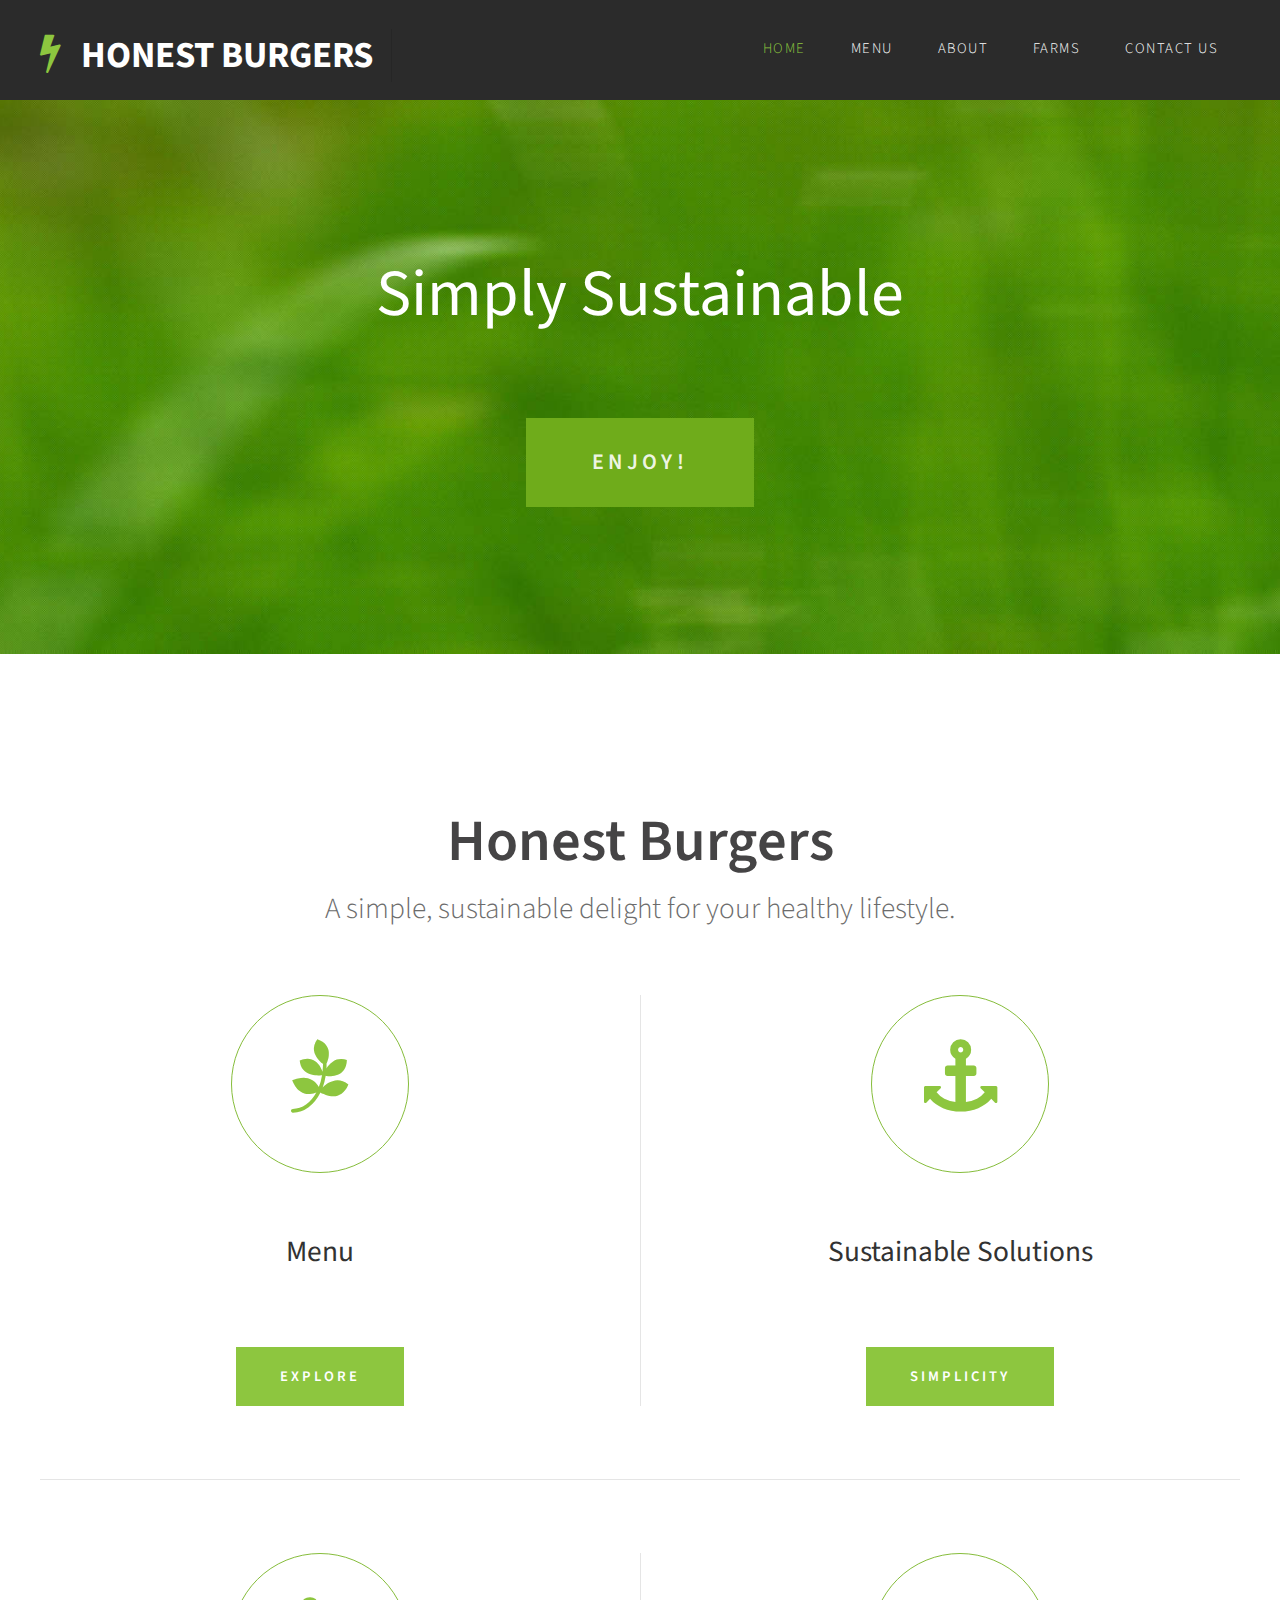
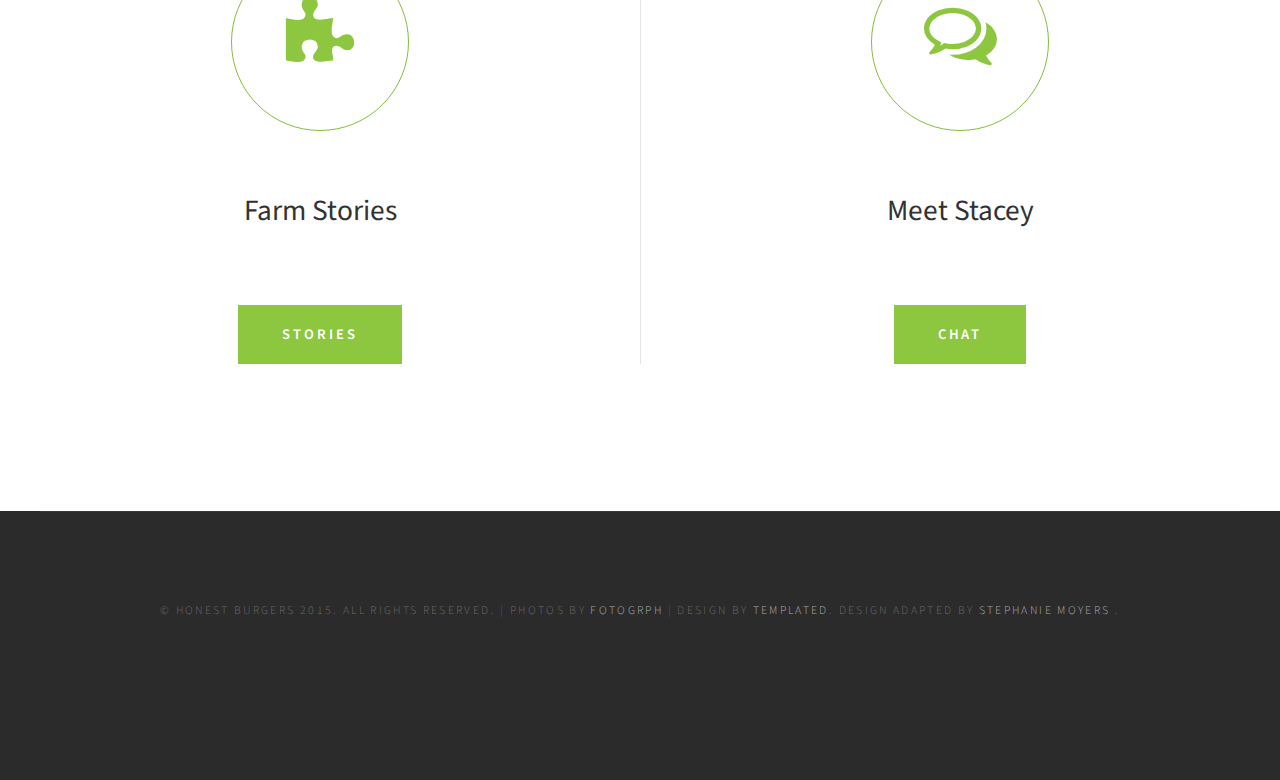
<file: index.html>
<!DOCTYPE html PUBLIC "-//W3C//DTD XHTML 1.0 Strict//EN" "http://www.w3.org/TR/xhtml1/DTD/xhtml1-strict.dtd">

<!--
Design by TEMPLATED
http://templated.co
Released for free under the Creative Commons Attribution License

Name       : LawnLike 
Description: A two-column, fixed-width design with dark color scheme.
Version    : 1.0
Released   : 20131202

-->
<html xmlns="http://www.w3.org/1999/xhtml">
<head>
<meta http-equiv="Content-Type" content="text/html; charset=utf-8" />
<title></title>
<meta name="keywords" content="restaurant, burgers" />
<meta name="description" content="restaurant" />
<link href="http://fonts.googleapis.com/css?family=Source+Sans+Pro:200,300,400,600,700,900" rel="stylesheet" />
<link href="default.css" rel="stylesheet" type="text/css" media="all" />
<link href="fonts.css" rel="stylesheet" type="text/css" media="all" />

<!--[if IE 6]><link href="default_ie6.css" rel="stylesheet" type="text/css" /><![endif]-->

</head>
<body>
<div id="header-wrapper">
	<div id="header" class="container">
		<div id="logo">
			<h1><span class="fa fa-bolt"></span><a href="#">Honest Burgers</a></h1>
		</div>
		<div id="menu">
			<ul>
				<li class="current_page_item"><a href="#" accesskey="1" title="">Home</a></li>
				<li><a href="menuhb.html" accesskey="2" title="">Menu</a></li>
				<li><a href="abouthb.html" accesskey="3" title="">About</a></li>
				<li><a href="farmshb.html" accesskey="4" title="">Farms</a></li>
				<li><a href="#" accesskey="5" title="">Contact Us</a></li>
			</ul>
		</div>
	</div>
</div>
<div id="header-featured">
	<div id="banner-wrapper">
		<div id="banner" class="container">
			<h2>Simply Sustainable</h2>

<!--                
The photos in this template are from <a href="http://fotogrph.com/"> Fotogrph</a>. This free template is released under the <a href="http://templated.co/license">Creative Commons Attribution</a> license, so you're pretty much free to do whatever you want with it (even use it commercially) provided you give us credit for it. Have fun :) </p> -->
                
			<a href="#" class="button">ENJOY!</a>
		</div>
	</div>
</div>
<div id="wrapper">
	<div id="featured-wrapper">
		<div id="featured" class="extra2 margin-btm container">
			<div class="main-title">
				<h2>Honest Burgers</h2>
				<span class="byline"><p>A simple, sustainable delight for your healthy lifestyle. </p></span> </div>
	
			<div class="ebox1"> <span class="fa fa-pagelines"></span>
				<div class="title">
					<h2>Menu</h2>
			<!--		<span class="byline">Simple, savory selections</span> --> 
                </div>
				<a href="menuhb.html" class="button">EXPLORE</a> </div>
			<div class="ebox2"> <span class="fa fa-anchor"></span>
				<div class="title">
					<h2>Sustainable Solutions</h2>
					<!-- <span class="byline"> </span> --> 
                </div>
				<a href="#" class="button">Simplicity</a> </div>
		</div>
		<div class="extra2 container">
			<div class="ebox1"> <span class="fa fa-puzzle-piece"></span>
				<div class="title">
					<h2>Farm Stories</h2>
				<!--	<span class="byline">Integer sit amet pede vel arcu aliquet pretium</span> -->
                </div>

				<a href="farmshb.html" class="button">STORIES</a> </div>
			<div class="ebox2"> <span class="fa fa-comments-o"></span>
				<div class="title">
					<h2>Meet Stacey</h2>
			<!--		<span class="byline">Integer sit amet pede vel arcu aliquet pretium</span> -->
                </div>
			<!--	<p>Proin gravida orci porttitor enim accumsan lacinia. Donec condimentum, urna non molestie semper, ligula enim ornare nibh, quis laoreet eros quam eget ante. Aliquam libero. Vivamus nisl nibh, iaculis vitae, viverra sit amet, ullamcorper vitae, turpis. Aliquam erat volutpat. Vestibulum dui sem, pulvinar sed, imperdiet nec, iaculis nec, leo. </p> -->
				<a href="abouthb.html" class="button">Chat</a> </div>
		</div>
	</div>
</div>
<div id="copyright" class="container">
	<p>&copy; Honest Burgers 2015. All rights reserved. | Photos by <a href="http://fotogrph.com/">Fotogrph</a> | Design by <a href="http://templated.co" rel="nofollow">TEMPLATED</a>. Design adapted by <a href="http://www.moyersphd.com"> Stephanie Moyers </a>.</p> 
</div>
</body>
</html>
</file>
<file: default.css>
html, body
{
	height: 100%;
}

body
{
	margin: 0px;
	padding: 0px;
	background: #2b2b2b;
	font-family: 'Source Sans Pro', sans-serif;
	font-size: 11pt;
	font-weight: 300;
	color: #6c6c6c
}

h1, h2, h3
{
	margin: 0;
	padding: 0;
	font-weight: 600;
	color: #454445;
}

p, ol, ul
{
	margin-top: 0;
}

ol, ul
{
	padding: 0;
	list-style: none;
}

p
{
	line-height: 180%;
}

strong
{
}

a
{
	color: #2C383B;
}

a:hover
{
	text-decoration: none;
}

.container
{
	margin: 0px auto;
	width: 1200px;
}

/*********************************************************************************/
/* Image Style                                                                   */
/*********************************************************************************/

	.image
{
	display: inline-block;
}

.image img
{
	display: block;
	width: 100%;
}

.image-full
{
	display: block;
	width: 100%;
	margin: 0 0 2em 0;
}

.image-left
{
	float: left;
	margin: 0 2em 2em 0;
}

.image-centered
{
	display: block;
	margin: 0 0 2em 0;
}

.image-centered img
{
	margin: 0 auto;
	width: auto;
}

/*********************************************************************************/
/* List Styles                                                                   */
/*********************************************************************************/

	ul.style1
{
	margin: 0;
	padding: 0em 0em 0em 0em;
	overflow: hidden;
	list-style: none;
	color: #6c6c6c
}

ul.style1 li
{
	overflow: hidden;
	display: block;
	padding: 2.80em 0em;
	border-top: 1px solid #D1CFCE;
}

ul.style1 li:first-child
{
	padding-top: 0;
	border-top: none;
}

ul.style1 .image-left
{
	margin-bottom: 0;
}

ul.style1 h3
{
	padding: 1.2em 0em 1em 0em;
	letter-spacing: 0.10em;
	text-transform: uppercase;
	font-size: 1.2em;
	font-weight: 600;
	color: #454445;
}

ul.style1 a
{
	text-decoration: none;
	color: #525252;
}

ul.style1 a:hover
{
	text-decoration: underline;
	color: #525252;
}

ul.style2
{
	margin: 0;
	padding-top: 1em;
	list-style: none;
}

ul.style2 li
{
	border-top: solid 1px #E5E5E5;
	padding: 0.80em 0 0.80em 0;
	font-family: 0.80em;
}

ul.style2 li:before
{
	display: inline-block;
	padding: 4px;
	background: #DB3256;
}

ul.style2 a
{
	display: inline-block;
	margin-left: 1em;
}

ul.style2 li:first-child
{
	border-top: 0;
	padding-top: 0;
}

ul.style2 .icon
{
	color: #FFF;
}

ul.style3
{
	margin: 0;
	padding-top: 1em;
	list-style: none;
}

ul.style3 li
{
	border-top: solid 1px rgba(255,255,255,.2);
	padding: 1em 0 1em 0;
	font-family: 0.80em;
}

ul.style3 li:before
{
	display: inline-block;
	padding: 4px;
	background: #FFF;
}

ul.style3 a
{
	display: inline-block;
	margin-left: 1em;
	font-size: 1em !important;
	color: #FFF;
}

ul.style3 li:first-child
{
	border-top: 0;
	padding-top: 0;
}

ul.style3 .icon
{
	color: #DB3256;
}

/*********************************************************************************/
/* Social Icon Styles                                                            */
/*********************************************************************************/

	ul.contact
{
	margin: 0;
	padding: 2em 0em 0em 0em;
	list-style: none;
}

ul.contact li
{
	display: inline-block;
	padding: 0em 0.30em;
	font-size: 1em;
}

ul.contact li span
{
	display: none;
	margin: 0;
	padding: 0;
}

ul.contact li a
{
	color: #FFF;
}

ul.contact li a:before
{
	display: inline-block;
	background: #3f3f3f;
	width: 40px;
	height: 40px;
	line-height: 40px;
	border-radius: 20px;
	text-align: center;
	color: #FFFFFF;
}

ul.contact li a.icon-twitter:before
{
	background: #2DAAE4;
}

ul.contact li a.icon-facebook:before
{
	background: #39599F;
}

ul.contact li a.icon-dribbble:before
{
	background: #C4376B;
}

ul.contact li a.icon-tumblr:before
{
	background: #31516A;
}

ul.contact li a.icon-rss:before
{
	background: #F2600B;
}

/*********************************************************************************/
/* Button Style                                                                  */
/*********************************************************************************/

	.button
{
	display: inline-block;
	padding: 1.3em 3em;
	background: #8dc63f;
	-moz-transition: opacity 0.25s ease-in-out;
	-webkit-transition: opacity 0.25s ease-in-out;
	-o-transition: opacity 0.25s ease-in-out;
	-ms-transition: opacity 0.25s ease-in-out;
	transition: opacity 0.25s ease-in-out;
	letter-spacing: 0.20em;
	text-decoration: none;
	text-transform: uppercase;
	font-weight: 600;
	color: #FFF;
}

.button:hover
{
	background: #86bd3b;
}

.button:active
{
}

.button-big
{
	padding: 1.6em 4em;
	font-size: 1.4em;
	font-weight: 900;
}

/*********************************************************************************/
/* Heading Titles                                                                */
/*********************************************************************************/

	.title
{
	margin-bottom: 3em;
}

.title h2
{
	font-weight: 400;
	font-size: 2.8em;
	color: #323232;
}

.title .byline
{
	letter-spacing: 0.15em;
	text-transform: uppercase;
	font-weight: 400;
	font-size: 1.1em;
	color: #6F6F6F;
}

/*********************************************************************************/
/* Header                                                                        */
/*********************************************************************************/
	
#header-wrapper
{
	background: #2b2b2b;
}

#header
{
	position: relative;
	height: 100px;
}

/*********************************************************************************/
/* Logo                                                                          */
/*********************************************************************************/

#logo
{
	position: absolute;
	top: 2em;
	width: 100%;
}

#logo h1
{
	display: inline-block;
	font-size: 2.5em;
	text-transform: uppercase;
	font-weight: 700;
	color: #ED7070;
	padding-right: 0.50em;
	border-right: 1px solid rgba(0,0,0,.1);
}

#logo span
{
	display: inline-block;
	padding-right: .50em;
	letter-spacing: 0.10em;
	text-transform: uppercase;
	font-size: 0.90em;
}

#logo a
{
	text-decoration: none;
	color: #FFF;
}

#logo .fa
{
	color: #8dc63f;
}

#logo .fa:after
{
	position: absolute;
	display: inline-block;
	padding-right: 2em;
}

/*********************************************************************************/
/* Menu                                                                          */
/*********************************************************************************/

#menu
{
	position: absolute;
	right: 0;
	top: 1.6em;
}

#menu ul
{
	display: inline-block;
}

#menu li
{
	display: block;
	float: left;
	text-align: center;
}

#menu li a, #menu li span
{
	display: inline-block;
	margin-left: 1px;
	padding: 1em 1.5em 0em 1.5em;
	letter-spacing: 0.10em;
	text-decoration: none;
	font-size: 1em;
	text-transform: uppercase;
	outline: 0;
	color: #FFF;
}

#menu li:hover a, #menu li.active a, #menu li.active span
{
}

#menu .current_page_item a
{
	color: #8dc63f;
}

/*********************************************************************************/
/* Banner                                                                        */
/*********************************************************************************/
	

	#header-featured
	{
		padding: 10em 0em;
		background-image: url(images/banner.jpg);
		background-position: center;
		background-size: cover;
	}



#banner-wrapper
{
}

#banner
{
	overflow: hidden;
	width: 1000px;
	text-align: center;
	color: rgba(255,255,255,.7);
	font-size: 1.5em;
}

#banner a
{
	color: rgba(255,255,255,.9);
}

#banner h2
{
	padding-bottom: 0.50em;
	font-weight: 400;
	font-size: 3em;
	color: #FFF;
}

#banner .button
{
	margin-top: 2em;
	background: #6fac1b;
}

#banner strong
{
	color: #FFF;
}

#banner span
{
	display: block;
	padding-top: 0.20em;
	text-transform: uppercase;
	font-size: 1.2em;
	color: #A2A2A2;
}

/*********************************************************************************/
/* Page                                                                          */
/*********************************************************************************/

#wrapper
{
	background: #FFF;
}

#page
{
	overflow: hidden;
	padding: 6em 0em;
	border-bottom: 2px solid #E3E3E3;
	text-align: center;
}

#page .button
{
	margin-top: 2em;
}

/*********************************************************************************/
/* Content                                                                       */
/*********************************************************************************/

#content
{
	padding: 0em 7em;
}

/*********************************************************************************/
/* Sidebar                                                                       */
/*********************************************************************************/

	#sidebar
{
	float: right;
	width: 450px;
}

#stwo-col
{
	margin-top: 2em;
}

#stwo-col h2
{
	display: block;
	padding-bottom: 1.5em;
	letter-spacing: 0.10em;
	text-transform: uppercase;
	font-size: 1.2em;
	font-weight: 600;
	color: #454445;
}

#stwo-col .sbox1
{
	float: left;
	width: 210px;
}

#stwo-col .sbox2
{
	float: right;
	width: 210px;
}

/*********************************************************************************/
/* Copyright                                                                     */
/*********************************************************************************/

#copyright
{
	overflow: hidden;
	padding: 6em 0em 10em 0em;
	border-top: 1px solid rgba(255,255,255,0.08);
}

#copyright p
{
	letter-spacing: 0.20em;
	text-align: center;
	text-transform: uppercase;
	font-size: 0.80em;
	color: rgba(255,255,255,0.3);
}

#copyright a
{
	text-decoration: none;
	color: rgba(255,255,255,0.6);
}

/*********************************************************************************/
/* Featured                                                                      */
/*********************************************************************************/

#featured-wrapper
{
	overflow: hidden;
	padding: 10em 0em;
	background: #FFF;
	text-align: center;
}

#featured
{
	overflow: hidden;
}

#featured .main-title
{
	margin-bottom: 4em;
}

#featured .main-title h2
{
	font-size: 4em;
}

#featured .main-title .byline
{
	font-size: 2em;
}

#featured-wrapper .fa
{
	display: inline-block;
	margin-bottom: 1em;
	width: 3em;
	height: 3em;
	line-height: 3em;
	font-size: 4em;
	color: #8dc63f;
	border: 1px solid #86bd3b;
	border-radius: 50%;
}

.column1,  .column2,  .column3,  .column4
{
	width: 282px;
}

.column1,  .column2
{
	float: left;
	margin-right: 24px;
}

.column3
{
	float: left;
}

.column4
{
	float: right;
}

#slider-wrapper
{
	padding: 6em 0em;
	background: #DB3256;
}

#slider
{
	margin: 0em auto 0em auto;
	width: 1200px;
	position: relative;
}

#slider .button
{
}

#slider .button:hover
{
}

#slider .viewer
{
	width: 1000px;
	height: 375px;
	margin: 0 auto;
	overflow: hidden;
}

#slider .viewer .reel
{
	display: none;
	height: 375px;
}

#slider .viewer .reel .slide
{
	position: relative;
	width: 1000px;
	height: 375px;
}

#slider .viewer .reel h2
{
	position: absolute;
	top: 130px;
	left: 0;
	width: 1200px;
	height: 80px;
	line-height: 80px;
	background: #111111;
	text-align: center;
	opacity: 0.85;
	font-weight: normal;
	color: #ffffff;
	font-size: 2.25em;
}

#slider .viewer .reel p
{
	position: absolute;
	top: 210px;
	left: 0;
	width: 1200px;
	height: 40px;
	line-height: 40px;
	background: #0074C6;
	text-align: center;
	opacity: 0.85;
	font-weight: normal;
	color: #ffffff;
	font-size: 1.1em;
}

#slider .icon
{
	font-size: 4em;
	color: #FFF;
}

#slider .previous-button
{
	position: absolute;
	top: 150px;
	left: 0;
}

#slider .next-button
{
	position: absolute;
	top: 150px;
	right: 0;
}

#slider .indicator
{
	margin: 30px auto 0 auto;
}

#slider .indicator ul
{
	list-style: none;
	padding: 0;
	margin: 0;
	text-align: center;
}

#slider .indicator ul li
{
	display: inline-block;
	width: 12px;
	height: 12px;
	text-indent: -9999em;
	background: #c8c8c8;
	margin: 0 2px 0 2px;
	border-radius: 8px;
	border-bottom: solid 1px #ffffff;
	border-top: solid 1px #909090;
}

#slider .indicator ul li.active
{
	background: #505050;
	border-top: solid 1px #505050;
}

/*********************************************************************************/
/* Footer                                                                        */
/*********************************************************************************/

#footer-wrapper
{
	overflow: hidden;
	padding: 7em 0em;
	color: rgba(255,255,255,0.5);
}


#footer .title h2
{
	font-size: 2em;
	font-weight: 300;
	color: #FFF;
}

#footer .title .byline
{
	display: block;
	padding-top: 1em;
	text-transform: uppercase;
	font-size: 0.80em;
	color: rgba(255,255,255,0.5);
}

#footer .column1,
#footer .column2
{
	width: 560px;
}

#footer .column1
{
	float: left;
}

#footer .column2
{
	float: right;
}

#footer .button
{
	margin-top: 2em;
}

#extra
{
	overflow: hidden;
	margin: 5em auto 2em auto;
	padding: 2em 0em 2em 0em;
	background: #ECECEC;
}

#extra h2
{
	margin: 0em;
	padding: 0em;
	font-weight: 400;
	font-size: 2.4em;
	color: #555555;
}

#extra span
{
	display: block;
	padding-top: 0.20em;
	text-transform: uppercase;
	font-size: 1.2em;
	color: #A2A2A2;
}


.extra2
{
}


.margin-btm
{
	overflow: hidden;
	margin-bottom: 5em;
	padding-bottom: 5em;
	border-bottom: 1px solid rgba(0,0,0,.1);
}

.extra2 .button
{
	margin-top: 2em;
}

.extra2 .title h2
{
	font-size: 2em;
}

.extra2 .title .byline
{
	font-size: 0.80em;
}

.extra2 .ebox1,
.extra2 .ebox2
{
	width: 560px;
}

.extra2  .ebox1
{
	float: left;
	padding-right: 40px;
	border-right: 1px solid rgba(0,0,0,.1);
}

.extra2 .ebox2
{
	float: right;
}
</file>
<file: fonts.css>
@charset 'UTF-8';

@font-face
{
	font-family: 'FontAwesome';
	src: url('fonts/fontawesome-webfont.eot?v=3.0.1');
	src: url('fonts/fontawesome-webfont.eot?#iefix&v=3.0.1') format('embedded-opentype'),
	     url('fonts/fontawesome-webfont.woff?v=3.0.1') format('woff'),
	     url('fonts/fontawesome-webfont.ttf?v=3.0.1') format('truetype'),
	     url('fonts/fontawesome-webfont.svg#FontAwesome') format('svg');
	font-weight: normal;
	font-style: normal;
}

@font-face
{
	font-family: 'Font-Awesome-Social';
	src: url('fonts/fontawesome-social-webfont.eot');
	src: url('fonts/fontawesome-social-webfont.eot?#iefix') format('embedded-opentype'),
	     url('fonts/fontawesome-social-webfont.woff') format('woff'),
		 url('fonts/fontawesome-social-webfont.ttf') format('truetype'),
		 url('fonts/fontawesome-social-webfont.svg#Font-Awesome-More') format('svg');
	font-weight: normal;
	font-style: normal;
}
/*********************************************************************************/
/* Icons                                                                         */
/* Powered by Font Awesome by Dave Gandy | http://fontawesome.io                 */
/* Licensed under the SIL OFL 1.1 (font), MIT (CSS)                              */
/*********************************************************************************/

	.fa
	{
		text-decoration: none;
	}

		.fa:before
		{
			display:inline-block;
			font-family: FontAwesome;
			font-size: 1.25em;
			text-decoration: none;
			font-style: normal;
			font-weight: normal;
			line-height: 1;
			-webkit-font-smoothing:antialiased;
			-moz-osx-font-smoothing:grayscale;
		}

		.fa-lg{font-size:1.3333333333333333em;line-height:.75em;vertical-align:-15%}
		.fa-2x{font-size:2em}
		.fa-3x{font-size:3em}
		.fa-4x{font-size:4em}
		.fa-5x{font-size:5em}
		.fa-fw{width:1.2857142857142858em;text-align:center}
		.fa-ul{padding-left:0;margin-left:2.142857142857143em;list-style-type:none}.fa-ul>li{position:relative}
		.fa-li{position:absolute;left:-2.142857142857143em;width:2.142857142857143em;top:.14285714285714285em;text-align:center}.fa-li.fa-lg{left:-1.8571428571428572em}
		.fa-border{padding:.2em .25em .15em;border:solid .08em #eee;border-radius:.1em}
		.pull-right{float:right}
		.pull-left{float:left}
		.fa.pull-left{margin-right:.3em}
		.fa.pull-right{margin-left:.3em}
		.fa-spin{-webkit-animation:spin 2s infinite linear;-moz-animation:spin 2s infinite linear;-o-animation:spin 2s infinite linear;animation:spin 2s infinite linear}
		@-moz-keyframes spin{0%{-moz-transform:rotate(0deg)} 100%{-moz-transform:rotate(359deg)}}@-webkit-keyframes spin{0%{-webkit-transform:rotate(0deg)} 100%{-webkit-transform:rotate(359deg)}}@-o-keyframes spin{0%{-o-transform:rotate(0deg)} 100%{-o-transform:rotate(359deg)}}@-ms-keyframes spin{0%{-ms-transform:rotate(0deg)} 100%{-ms-transform:rotate(359deg)}}@keyframes spin{0%{transform:rotate(0deg)} 100%{transform:rotate(359deg)}}.fa-rotate-90{filter:progid:DXImageTransform.Microsoft.BasicImage(rotation=1);-webkit-transform:rotate(90deg);-moz-transform:rotate(90deg);-ms-transform:rotate(90deg);-o-transform:rotate(90deg);transform:rotate(90deg)}
		.fa-rotate-180{filter:progid:DXImageTransform.Microsoft.BasicImage(rotation=2);-webkit-transform:rotate(180deg);-moz-transform:rotate(180deg);-ms-transform:rotate(180deg);-o-transform:rotate(180deg);transform:rotate(180deg)}
		.fa-rotate-270{filter:progid:DXImageTransform.Microsoft.BasicImage(rotation=3);-webkit-transform:rotate(270deg);-moz-transform:rotate(270deg);-ms-transform:rotate(270deg);-o-transform:rotate(270deg);transform:rotate(270deg)}
		.fa-flip-horizontal{filter:progid:DXImageTransform.Microsoft.BasicImage(rotation=0, mirror=1);-webkit-transform:scale(-1, 1);-moz-transform:scale(-1, 1);-ms-transform:scale(-1, 1);-o-transform:scale(-1, 1);transform:scale(-1, 1)}
		.fa-flip-vertical{filter:progid:DXImageTransform.Microsoft.BasicImage(rotation=2, mirror=1);-webkit-transform:scale(1, -1);-moz-transform:scale(1, -1);-ms-transform:scale(1, -1);-o-transform:scale(1, -1);transform:scale(1, -1)}
		.fa-stack{position:relative;display:inline-block;width:2em;height:2em;line-height:2em;vertical-align:middle}
		.fa-stack-1x,.fa-stack-2x{position:absolute;left:0;width:100%;text-align:center}
		.fa-stack-1x{line-height:inherit}
		.fa-stack-2x{font-size:2em}
		.fa-inverse{color:#fff}
		.fa-glass:before{content:"\f000"}
		.fa-music:before{content:"\f001"}
		.fa-search:before{content:"\f002"}
		.fa-envelope-o:before{content:"\f003"}
		.fa-heart:before{content:"\f004"}
		.fa-star:before{content:"\f005"}
		.fa-star-o:before{content:"\f006"}
		.fa-user:before{content:"\f007"}
		.fa-film:before{content:"\f008"}
		.fa-th-large:before{content:"\f009"}
		.fa-th:before{content:"\f00a"}
		.fa-th-list:before{content:"\f00b"}
		.fa-check:before{content:"\f00c"}
		.fa-times:before{content:"\f00d"}
		.fa-search-plus:before{content:"\f00e"}
		.fa-search-minus:before{content:"\f010"}
		.fa-power-off:before{content:"\f011"}
		.fa-signal:before{content:"\f012"}
		.fa-gear:before,.fa-cog:before{content:"\f013"}
		.fa-trash-o:before{content:"\f014"}
		.fa-home:before{content:"\f015"}
		.fa-file-o:before{content:"\f016"}
		.fa-clock-o:before{content:"\f017"}
		.fa-road:before{content:"\f018"}
		.fa-download:before{content:"\f019"}
		.fa-arrow-circle-o-down:before{content:"\f01a"}
		.fa-arrow-circle-o-up:before{content:"\f01b"}
		.fa-inbox:before{content:"\f01c"}
		.fa-play-circle-o:before{content:"\f01d"}
		.fa-rotate-right:before,.fa-repeat:before{content:"\f01e"}
		.fa-refresh:before{content:"\f021"}
		.fa-list-alt:before{content:"\f022"}
		.fa-lock:before{content:"\f023"}
		.fa-flag:before{content:"\f024"}
		.fa-headphones:before{content:"\f025"}
		.fa-volume-off:before{content:"\f026"}
		.fa-volume-down:before{content:"\f027"}
		.fa-volume-up:before{content:"\f028"}
		.fa-qrcode:before{content:"\f029"}
		.fa-barcode:before{content:"\f02a"}
		.fa-tag:before{content:"\f02b"}
		.fa-tags:before{content:"\f02c"}
		.fa-book:before{content:"\f02d"}
		.fa-bookmark:before{content:"\f02e"}
		.fa-print:before{content:"\f02f"}
		.fa-camera:before{content:"\f030"}
		.fa-font:before{content:"\f031"}
		.fa-bold:before{content:"\f032"}
		.fa-italic:before{content:"\f033"}
		.fa-text-height:before{content:"\f034"}
		.fa-text-width:before{content:"\f035"}
		.fa-align-left:before{content:"\f036"}
		.fa-align-center:before{content:"\f037"}
		.fa-align-right:before{content:"\f038"}
		.fa-align-justify:before{content:"\f039"}
		.fa-list:before{content:"\f03a"}
		.fa-dedent:before,.fa-outdent:before{content:"\f03b"}
		.fa-indent:before{content:"\f03c"}
		.fa-video-camera:before{content:"\f03d"}
		.fa-picture-o:before{content:"\f03e"}
		.fa-pencil:before{content:"\f040"}
		.fa-map-marker:before{content:"\f041"}
		.fa-adjust:before{content:"\f042"}
		.fa-tint:before{content:"\f043"}
		.fa-edit:before,.fa-pencil-square-o:before{content:"\f044"}
		.fa-share-square-o:before{content:"\f045"}
		.fa-check-square-o:before{content:"\f046"}
		.fa-move:before{content:"\f047"}
		.fa-step-backward:before{content:"\f048"}
		.fa-fast-backward:before{content:"\f049"}
		.fa-backward:before{content:"\f04a"}
		.fa-play:before{content:"\f04b"}
		.fa-pause:before{content:"\f04c"}
		.fa-stop:before{content:"\f04d"}
		.fa-forward:before{content:"\f04e"}
		.fa-fast-forward:before{content:"\f050"}
		.fa-step-forward:before{content:"\f051"}
		.fa-eject:before{content:"\f052"}
		.fa-chevron-left:before{content:"\f053"}
		.fa-chevron-right:before{content:"\f054"}
		.fa-plus-circle:before{content:"\f055"}
		.fa-minus-circle:before{content:"\f056"}
		.fa-times-circle:before{content:"\f057"}
		.fa-check-circle:before{content:"\f058"}
		.fa-question-circle:before{content:"\f059"}
		.fa-info-circle:before{content:"\f05a"}
		.fa-crosshairs:before{content:"\f05b"}
		.fa-times-circle-o:before{content:"\f05c"}
		.fa-check-circle-o:before{content:"\f05d"}
		.fa-ban:before{content:"\f05e"}
		.fa-arrow-left:before{content:"\f060"}
		.fa-arrow-right:before{content:"\f061"}
		.fa-arrow-up:before{content:"\f062"}
		.fa-arrow-down:before{content:"\f063"}
		.fa-mail-forward:before,.fa-share:before{content:"\f064"}
		.fa-resize-full:before{content:"\f065"}
		.fa-resize-small:before{content:"\f066"}
		.fa-plus:before{content:"\f067"}
		.fa-minus:before{content:"\f068"}
		.fa-asterisk:before{content:"\f069"}
		.fa-exclamation-circle:before{content:"\f06a"}
		.fa-gift:before{content:"\f06b"}
		.fa-leaf:before{content:"\f06c"}
		.fa-fire:before{content:"\f06d"}
		.fa-eye:before{content:"\f06e"}
		.fa-eye-slash:before{content:"\f070"}
		.fa-warning:before,.fa-exclamation-triangle:before{content:"\f071"}
		.fa-plane:before{content:"\f072"}
		.fa-calendar:before{content:"\f073"}
		.fa-random:before{content:"\f074"}
		.fa-comment:before{content:"\f075"}
		.fa-magnet:before{content:"\f076"}
		.fa-chevron-up:before{content:"\f077"}
		.fa-chevron-down:before{content:"\f078"}
		.fa-retweet:before{content:"\f079"}
		.fa-shopping-cart:before{content:"\f07a"}
		.fa-folder:before{content:"\f07b"}
		.fa-folder-open:before{content:"\f07c"}
		.fa-resize-vertical:before{content:"\f07d"}
		.fa-resize-horizontal:before{content:"\f07e"}
		.fa-bar-chart-o:before{content:"\f080"}
		.fa-twitter-square:before{content:"\f081"}
		.fa-facebook-square:before{content:"\f082"}
		.fa-camera-retro:before{content:"\f083"}
		.fa-key:before{content:"\f084"}
		.fa-gears:before,.fa-cogs:before{content:"\f085"}
		.fa-comments:before{content:"\f086"}
		.fa-thumbs-o-up:before{content:"\f087"}
		.fa-thumbs-o-down:before{content:"\f088"}
		.fa-star-half:before{content:"\f089"}
		.fa-heart-o:before{content:"\f08a"}
		.fa-sign-out:before{content:"\f08b"}
		.fa-linkedin-square:before{content:"\f08c"}
		.fa-thumb-tack:before{content:"\f08d"}
		.fa-external-link:before{content:"\f08e"}
		.fa-sign-in:before{content:"\f090"}
		.fa-trophy:before{content:"\f091"}
		.fa-github-square:before{content:"\f092"}
		.fa-upload:before{content:"\f093"}
		.fa-lemon-o:before{content:"\f094"}
		.fa-phone:before{content:"\f095"}
		.fa-square-o:before{content:"\f096"}
		.fa-bookmark-o:before{content:"\f097"}
		.fa-phone-square:before{content:"\f098"}
		.fa-twitter:before{content:"\f099"}
		.fa-facebook:before{content:"\f09a"}
		.fa-github:before{content:"\f09b"}
		.fa-unlock:before{content:"\f09c"}
		.fa-credit-card:before{content:"\f09d"}
		.fa-rss:before{content:"\f09e"}
		.fa-hdd-o:before{content:"\f0a0"}
		.fa-bullhorn:before{content:"\f0a1"}
		.fa-bell:before{content:"\f0f3"}
		.fa-certificate:before{content:"\f0a3"}
		.fa-hand-o-right:before{content:"\f0a4"}
		.fa-hand-o-left:before{content:"\f0a5"}
		.fa-hand-o-up:before{content:"\f0a6"}
		.fa-hand-o-down:before{content:"\f0a7"}
		.fa-arrow-circle-left:before{content:"\f0a8"}
		.fa-arrow-circle-right:before{content:"\f0a9"}
		.fa-arrow-circle-up:before{content:"\f0aa"}
		.fa-arrow-circle-down:before{content:"\f0ab"}
		.fa-globe:before{content:"\f0ac"}
		.fa-wrench:before{content:"\f0ad"}
		.fa-tasks:before{content:"\f0ae"}
		.fa-filter:before{content:"\f0b0"}
		.fa-briefcase:before{content:"\f0b1"}
		.fa-fullscreen:before{content:"\f0b2"}
		.fa-group:before{content:"\f0c0"}
		.fa-chain:before,.fa-link:before{content:"\f0c1"}
		.fa-cloud:before{content:"\f0c2"}
		.fa-flask:before{content:"\f0c3"}
		.fa-cut:before,.fa-scissors:before{content:"\f0c4"}
		.fa-copy:before,.fa-files-o:before{content:"\f0c5"}
		.fa-paperclip:before{content:"\f0c6"}
		.fa-save:before,.fa-floppy-o:before{content:"\f0c7"}
		.fa-square:before{content:"\f0c8"}
		.fa-reorder:before{content:"\f0c9"}
		.fa-list-ul:before{content:"\f0ca"}
		.fa-list-ol:before{content:"\f0cb"}
		.fa-strikethrough:before{content:"\f0cc"}
		.fa-underline:before{content:"\f0cd"}
		.fa-table:before{content:"\f0ce"}
		.fa-magic:before{content:"\f0d0"}
		.fa-truck:before{content:"\f0d1"}
		.fa-pinterest:before{content:"\f0d2"}
		.fa-pinterest-square:before{content:"\f0d3"}
		.fa-google-plus-square:before{content:"\f0d4"}
		.fa-google-plus:before{content:"\f0d5"}
		.fa-money:before{content:"\f0d6"}
		.fa-caret-down:before{content:"\f0d7"}
		.fa-caret-up:before{content:"\f0d8"}
		.fa-caret-left:before{content:"\f0d9"}
		.fa-caret-right:before{content:"\f0da"}
		.fa-columns:before{content:"\f0db"}
		.fa-unsorted:before,.fa-sort:before{content:"\f0dc"}
		.fa-sort-down:before,.fa-sort-asc:before{content:"\f0dd"}
		.fa-sort-up:before,.fa-sort-desc:before{content:"\f0de"}
		.fa-envelope:before{content:"\f0e0"}
		.fa-linkedin:before{content:"\f0e1"}
		.fa-rotate-left:before,.fa-undo:before{content:"\f0e2"}
		.fa-legal:before,.fa-gavel:before{content:"\f0e3"}
		.fa-dashboard:before,.fa-tachometer:before{content:"\f0e4"}
		.fa-comment-o:before{content:"\f0e5"}
		.fa-comments-o:before{content:"\f0e6"}
		.fa-flash:before,.fa-bolt:before{content:"\f0e7"}
		.fa-sitemap:before{content:"\f0e8"}
		.fa-umbrella:before{content:"\f0e9"}
		.fa-paste:before,.fa-clipboard:before{content:"\f0ea"}
		.fa-lightbulb-o:before{content:"\f0eb"}
		.fa-exchange:before{content:"\f0ec"}
		.fa-cloud-download:before{content:"\f0ed"}
		.fa-cloud-upload:before{content:"\f0ee"}
		.fa-user-md:before{content:"\f0f0"}
		.fa-stethoscope:before{content:"\f0f1"}
		.fa-suitcase:before{content:"\f0f2"}
		.fa-bell-o:before{content:"\f0a2"}
		.fa-coffee:before{content:"\f0f4"}
		.fa-cutlery:before{content:"\f0f5"}
		.fa-file-text-o:before{content:"\f0f6"}
		.fa-building:before{content:"\f0f7"}
		.fa-hospital:before{content:"\f0f8"}
		.fa-ambulance:before{content:"\f0f9"}
		.fa-medkit:before{content:"\f0fa"}
		.fa-fighter-jet:before{content:"\f0fb"}
		.fa-beer:before{content:"\f0fc"}
		.fa-h-square:before{content:"\f0fd"}
		.fa-plus-square:before{content:"\f0fe"}
		.fa-angle-double-left:before{content:"\f100"}
		.fa-angle-double-right:before{content:"\f101"}
		.fa-angle-double-up:before{content:"\f102"}
		.fa-angle-double-down:before{content:"\f103"}
		.fa-angle-left:before{content:"\f104"}
		.fa-angle-right:before{content:"\f105"}
		.fa-angle-up:before{content:"\f106"}
		.fa-angle-down:before{content:"\f107"}
		.fa-desktop:before{content:"\f108"}
		.fa-laptop:before{content:"\f109"}
		.fa-tablet:before{content:"\f10a"}
		.fa-mobile-phone:before,.fa-mobile:before{content:"\f10b"}
		.fa-circle-o:before{content:"\f10c"}
		.fa-quote-left:before{content:"\f10d"}
		.fa-quote-right:before{content:"\f10e"}
		.fa-spinner:before{content:"\f110"}
		.fa-circle:before{content:"\f111"}
		.fa-mail-reply:before,.fa-reply:before{content:"\f112"}
		.fa-github-alt:before{content:"\f113"}
		.fa-folder-o:before{content:"\f114"}
		.fa-folder-open-o:before{content:"\f115"}
		.fa-expand-o:before{content:"\f116"}
		.fa-collapse-o:before{content:"\f117"}
		.fa-smile-o:before{content:"\f118"}
		.fa-frown-o:before{content:"\f119"}
		.fa-meh-o:before{content:"\f11a"}
		.fa-gamepad:before{content:"\f11b"}
		.fa-keyboard-o:before{content:"\f11c"}
		.fa-flag-o:before{content:"\f11d"}
		.fa-flag-checkered:before{content:"\f11e"}
		.fa-terminal:before{content:"\f120"}
		.fa-code:before{content:"\f121"}
		.fa-reply-all:before{content:"\f122"}
		.fa-mail-reply-all:before{content:"\f122"}
		.fa-star-half-empty:before,.fa-star-half-full:before,.fa-star-half-o:before{content:"\f123"}
		.fa-location-arrow:before{content:"\f124"}
		.fa-crop:before{content:"\f125"}
		.fa-code-fork:before{content:"\f126"}
		.fa-unlink:before,.fa-chain-broken:before{content:"\f127"}
		.fa-question:before{content:"\f128"}
		.fa-info:before{content:"\f129"}
		.fa-exclamation:before{content:"\f12a"}
		.fa-superscript:before{content:"\f12b"}
		.fa-subscript:before{content:"\f12c"}
		.fa-eraser:before{content:"\f12d"}
		.fa-puzzle-piece:before{content:"\f12e"}
		.fa-microphone:before{content:"\f130"}
		.fa-microphone-slash:before{content:"\f131"}
		.fa-shield:before{content:"\f132"}
		.fa-calendar-o:before{content:"\f133"}
		.fa-fire-extinguisher:before{content:"\f134"}
		.fa-rocket:before{content:"\f135"}
		.fa-maxcdn:before{content:"\f136"}
		.fa-chevron-circle-left:before{content:"\f137"}
		.fa-chevron-circle-right:before{content:"\f138"}
		.fa-chevron-circle-up:before{content:"\f139"}
		.fa-chevron-circle-down:before{content:"\f13a"}
		.fa-html5:before{content:"\f13b"}
		.fa-css3:before{content:"\f13c"}
		.fa-anchor:before{content:"\f13d"}
		.fa-unlock-o:before{content:"\f13e"}
		.fa-bullseye:before{content:"\f140"}
		.fa-ellipsis-horizontal:before{content:"\f141"}
		.fa-ellipsis-vertical:before{content:"\f142"}
		.fa-rss-square:before{content:"\f143"}
		.fa-play-circle:before{content:"\f144"}
		.fa-ticket:before{content:"\f145"}
		.fa-minus-square:before{content:"\f146"}
		.fa-minus-square-o:before{content:"\f147"}
		.fa-level-up:before{content:"\f148"}
		.fa-level-down:before{content:"\f149"}
		.fa-check-square:before{content:"\f14a"}
		.fa-pencil-square:before{content:"\f14b"}
		.fa-external-link-square:before{content:"\f14c"}
		.fa-share-square:before{content:"\f14d"}
		.fa-compass:before{content:"\f14e"}
		.fa-toggle-down:before,.fa-caret-square-o-down:before{content:"\f150"}
		.fa-toggle-up:before,.fa-caret-square-o-up:before{content:"\f151"}
		.fa-toggle-right:before,.fa-caret-square-o-right:before{content:"\f152"}
		.fa-euro:before,.fa-eur:before{content:"\f153"}
		.fa-gbp:before{content:"\f154"}
		.fa-dollar:before,.fa-usd:before{content:"\f155"}
		.fa-rupee:before,.fa-inr:before{content:"\f156"}
		.fa-cny:before,.fa-rmb:before,.fa-yen:before,.fa-jpy:before{content:"\f157"}
		.fa-ruble:before,.fa-rouble:before,.fa-rub:before{content:"\f158"}
		.fa-won:before,.fa-krw:before{content:"\f159"}
		.fa-bitcoin:before,.fa-btc:before{content:"\f15a"}
		.fa-file:before{content:"\f15b"}
		.fa-file-text:before{content:"\f15c"}
		.fa-sort-alpha-asc:before{content:"\f15d"}
		.fa-sort-alpha-desc:before{content:"\f15e"}
		.fa-sort-amount-asc:before{content:"\f160"}
		.fa-sort-amount-desc:before{content:"\f161"}
		.fa-sort-numeric-asc:before{content:"\f162"}
		.fa-sort-numeric-desc:before{content:"\f163"}
		.fa-thumbs-up:before{content:"\f164"}
		.fa-thumbs-down:before{content:"\f165"}
		.fa-youtube-square:before{content:"\f166"}
		.fa-youtube:before{content:"\f167"}
		.fa-xing:before{content:"\f168"}
		.fa-xing-square:before{content:"\f169"}
		.fa-youtube-play:before{content:"\f16a"}
		.fa-dropbox:before{content:"\f16b"}
		.fa-stack-overflow:before{content:"\f16c"}
		.fa-instagram:before{content:"\f16d"}
		.fa-flickr:before{content:"\f16e"}
		.fa-adn:before{content:"\f170"}
		.fa-bitbucket:before{content:"\f171"}
		.fa-bitbucket-square:before{content:"\f172"}
		.fa-tumblr:before{content:"\f173"}
		.fa-tumblr-square:before{content:"\f174"}
		.fa-long-arrow-down:before{content:"\f175"}
		.fa-long-arrow-up:before{content:"\f176"}
		.fa-long-arrow-left:before{content:"\f177"}
		.fa-long-arrow-right:before{content:"\f178"}
		.fa-apple:before{content:"\f179"}
		.fa-windows:before{content:"\f17a"}
		.fa-android:before{content:"\f17b"}
		.fa-linux:before{content:"\f17c"}
		.fa-dribbble:before{content:"\f17d"}
		.fa-skype:before{content:"\f17e"}
		.fa-foursquare:before{content:"\f180"}
		.fa-trello:before{content:"\f181"}
		.fa-female:before{content:"\f182"}
		.fa-male:before{content:"\f183"}
		.fa-gittip:before{content:"\f184"}
		.fa-sun-o:before{content:"\f185"}
		.fa-moon-o:before{content:"\f186"}
		.fa-archive:before{content:"\f187"}
		.fa-bug:before{content:"\f188"}
		.fa-vk:before{content:"\f189"}
		.fa-weibo:before{content:"\f18a"}
		.fa-renren:before{content:"\f18b"}
		.fa-pagelines:before{content:"\f18c"}
		.fa-stack-exchange:before{content:"\f18d"}
		.fa-arrow-circle-o-right:before{content:"\f18e"}
		.fa-arrow-circle-o-left:before{content:"\f190"}
		.fa-toggle-left:before,.fa-caret-square-o-left:before{content:"\f191"}
		.fa-dot-circle-o:before{content:"\f192"}
		.fa-wheelchair:before{content:"\f193"}
		.fa-vimeo-square:before{content:"\f194"}
		.fa-turkish-lira:before,.fa-try:before{content:"\f195"}
</file>
